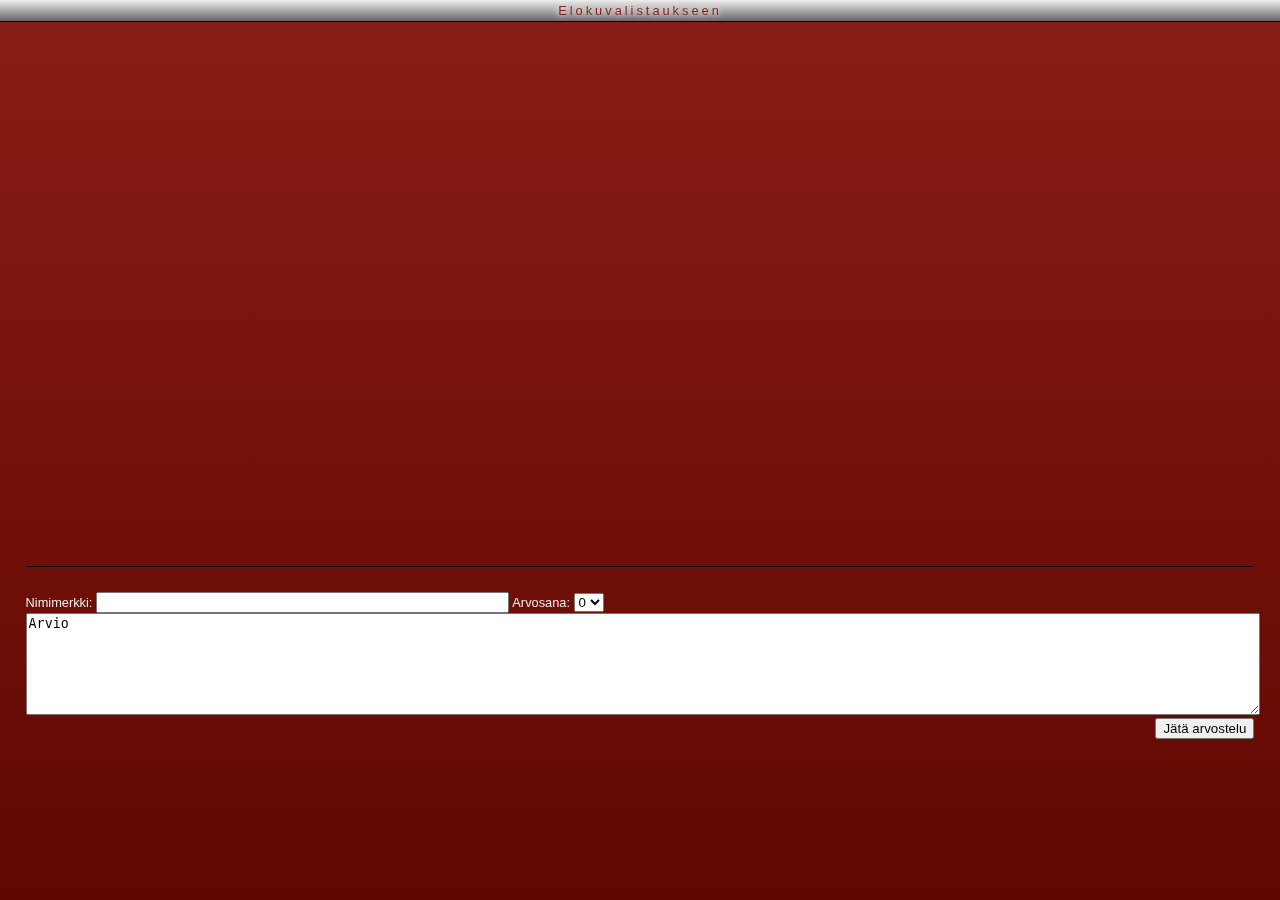
<file: index.html>
<!DOCTYPE html>
<html lang="en">
  <head>
    <meta http-equiv="Content-Type"
          content="text/html; charset=euc-kr"
    >
    <title>Kriitikkoilija</title>
    <meta name="description"
          content="Jokaisessa asuu kriitikko: Elokuvien arvostelusivusto"
    />
    <meta name="author"
          content="Codemeddler"
    />
    <meta name="viewport"
          content="width=device-width, maximum-scale=1.0, user-scalable=2.0;"
    />
    <link rel="stylesheet"
          href="css/index.css"
    />
    <script type="text/javascript"
            src="js/angular.min.js"
    ></script>
    <script type="text/javascript"
            src="js/angular-route.js"
    ></script>
    <script src="js/angular-animate.js"></script>
    <script src="js/index.js"></script>
  </head>
  <body ng-app="reviewapp"
        ng-controller="reviewctrl"
  >
    <header ng-show="showback"
            ng-hide="hideback"
    >
      <nav>
        <a href="#movies">Elokuvalistaukseen</a>
      </nav>
    </header>
    <main>
      <div ng-view></div>
    </main>
    <footer ng-show="allowreview"
            ng-hide="disallowreview"
    >
      <form>
        Nimimerkki:
        <input type="text"
               ng-model="username"
        >
        Arvosana:
        <select ng-model="score">
          <option value="0">0
          <option value="1">1
          <option value="2">2
          <option value="3">3
          <option value="4">4
          <option value="5">5
        </select>
        <textarea type="text"
                  ng-model="reviewtext"
        >Arvio</textarea>
        <button ng-click="submitreview()">J&auml;t&auml; arvostelu</button>
      </form>
    </footer>
  </body>
</html>
</file>
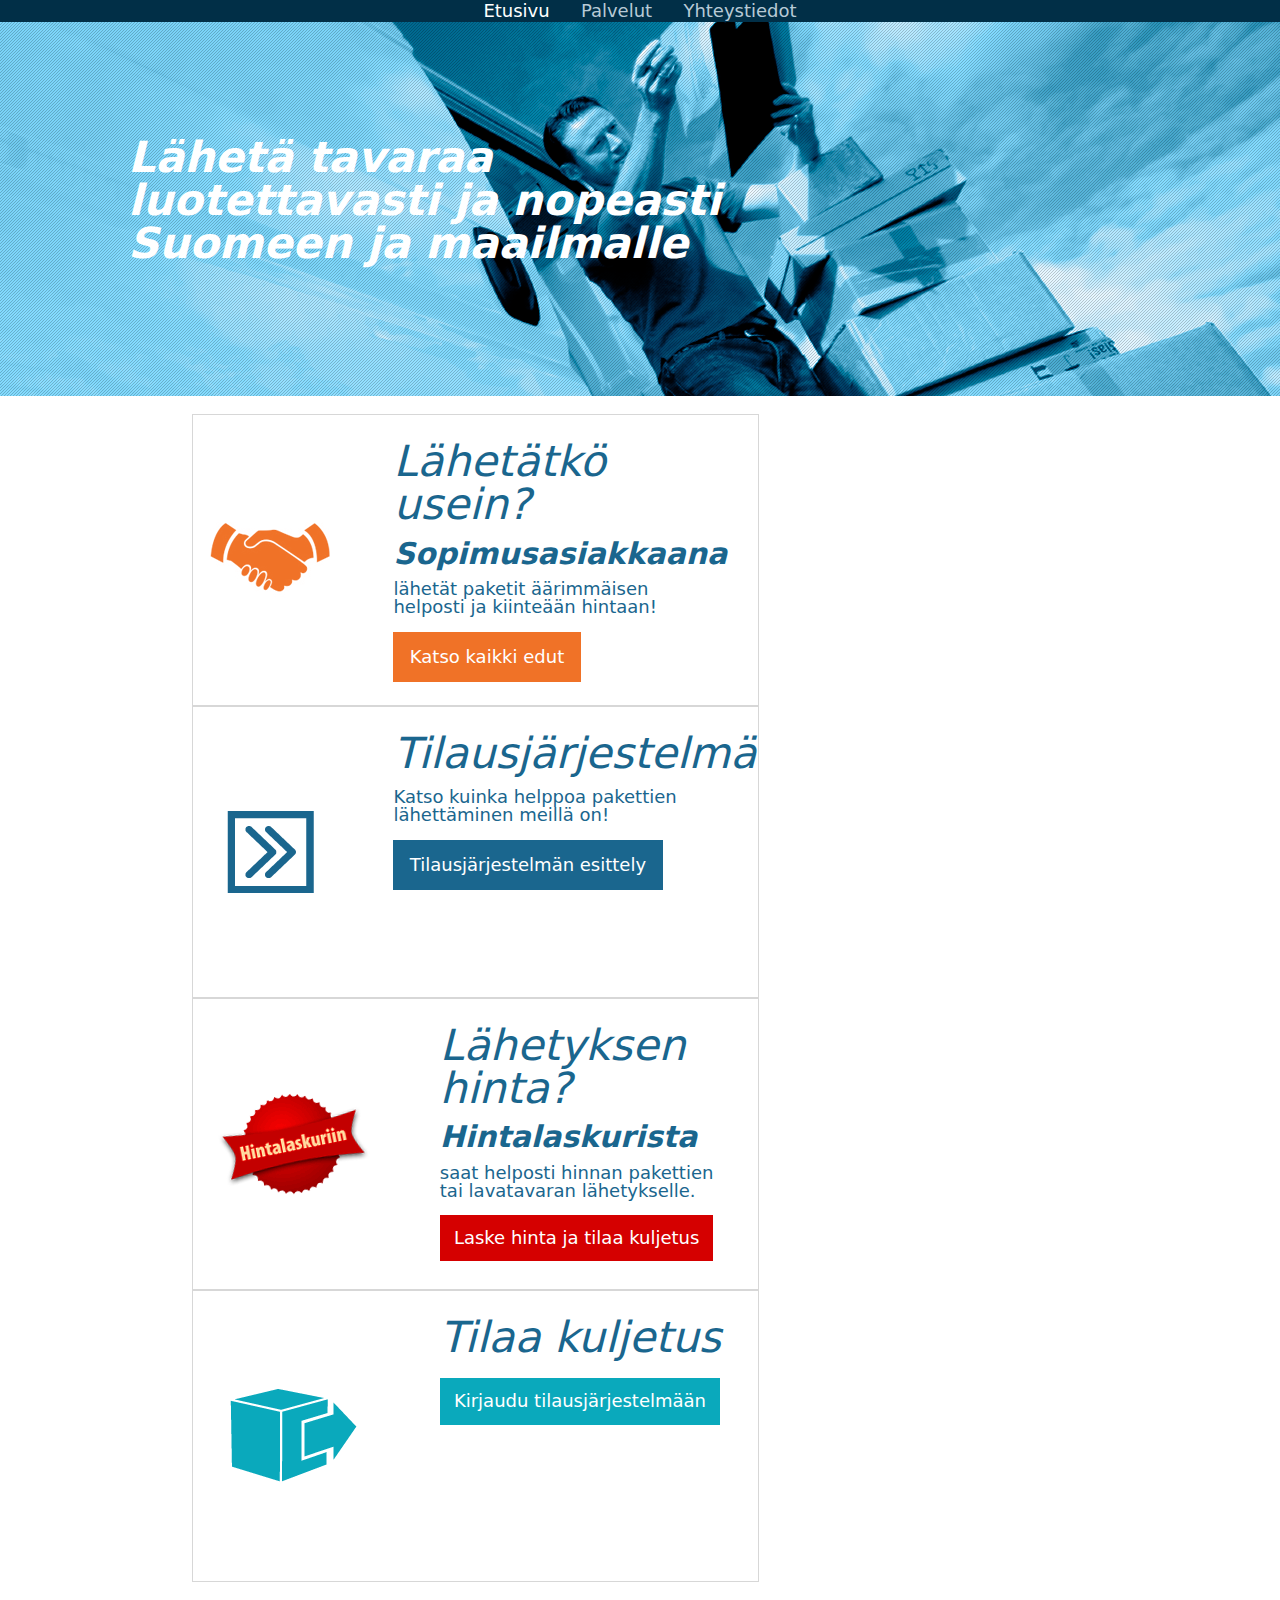
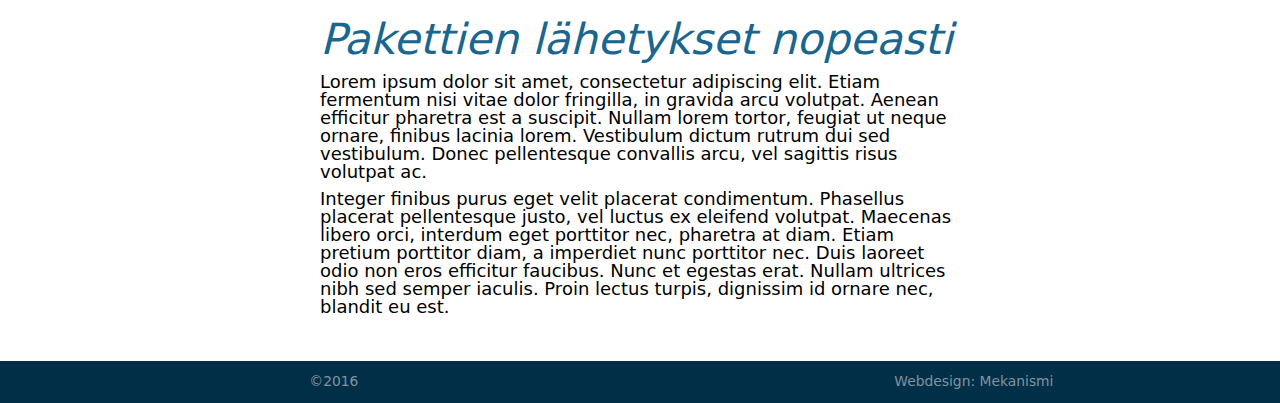
<file: psd-to-html/index.html>
<!DOCTYPE html>
<html lang="fi">
  <head>
    <meta charset="utf-8" />
    <title>Lähetyspalvelu</title>
    <meta name="description"
          content="Lähetä tavaraa luotettavasti ja nopeasti Suomeen ja maailmalle"
    />
    <meta name="author"
          content="Mekanismi"
    />
    <meta name="viewport"
          content="width=device-width, maximum-scale=1.0, user-scalable=2.0;"
    />
    <link rel="stylesheet"
          href="css/html5reset.css"
    />
    <link rel="stylesheet"
          href="css/index.css"
    />
    <script src="js/jquery-1.10.1.min.js"></script>
    <script src="js/index.js"></script>
  </head>
  <body>
    <nav>
      <ul>
        <li>
          <a href="index.html"
             class="navigation-active"
          >Etusivu
          </a>
        </li>
        <li>
          <a href="index.html">Palvelut</a>
        </li>
        <li>
          <a href="index.html">Yhteystiedot</a>
        </li>
      </ul>
    </nav>
    <header class="siteHeader">
      <h1 class="siteHeader-headline">L&auml;het&auml; tavaraa luotettavasti ja nopeasti Suomeen ja maailmalle</h1>
    </header>
    <main>
      <div class="services">
        <section>
          <div class="service-divider-image">
            <img src="img/advantages.png"
                 alt="handshake"
            />
          </div>
          <div class="service-divider-text">
            <header>
              <h1>L&auml;het&auml;tk&ouml; usein?</h1>
            </header>
            <p>
              <mark>Sopimusasiakkaana</mark>
              l&auml;het&auml;t paketit &auml;&auml;rimm&auml;isen helposti ja kiinte&auml;&auml;n hintaan!
            </p>
            <footer>
              <a href="index.html"
                 class="advantages-button"
              >Katso kaikki edut
              </a>
            </footer>
          </div>
        </section>
        <section>
          <div class="service-divider-image">
            <img src="img/orders.png"
                 alt="arrows"
            />
          </div>
          <div class="service-divider-text">
            <header>
              <h1>Tilausj&auml;rjestelm&auml;</h1>
            </header>
            <p>
              Katso kuinka helppoa pakettien l&auml;hett&auml;minen meill&auml; on!
            </p>
            <footer>
              <a href="index.html"
                 class="orders-button"
              >Tilausj&auml;rjestelm&auml;n esittely
              </a>
            </footer>
          </div>
        </section>
        <section>
          <div class="service-divider-image">
            <img src="img/calculator.png"
                 alt="calculator"
            />
          </div>
          <div class="service-divider-text">
            <header>
              <h1>L&auml;hetyksen hinta?</h1>
            </header>
            <p>
              <mark>Hintalaskurista</mark>
              saat helposti hinnan pakettien tai lavatavaran l&auml;hetykselle.
            </p>
            <footer>
              <a href="index.html"
                 class="calculator-button"
              >Laske hinta ja tilaa kuljetus
              </a>
            </footer>
          </div>
        </section>
        <section>
          <div class="service-divider-image">
            <img src="img/login.png"
                 alt="box"
            />
          </div>
          <div class="service-divider-text">
            <header>
              <h1>Tilaa kuljetus</h1>
            </header>
            <footer>
              <a href="index.html"
                 class="login-button"
              >Kirjaudu tilausj&auml;rjestelm&auml;&auml;n
              </a>
            </footer>
          </div>
        </section>
      </div>
      <article>
        <h1>Pakettien l&auml;hetykset nopeasti</h1>
        <p>
          Lorem ipsum dolor sit amet, consectetur adipiscing elit. Etiam fermentum nisi vitae dolor fringilla, in
          gravida arcu volutpat. Aenean efficitur pharetra est a suscipit. Nullam lorem tortor, feugiat ut neque ornare,
          finibus lacinia lorem. Vestibulum dictum rutrum dui sed vestibulum. Donec pellentesque convallis arcu, vel
          sagittis risus volutpat ac.
        </p>
        <p>
          Integer finibus purus eget velit placerat condimentum. Phasellus placerat pellentesque justo, vel luctus ex
          eleifend volutpat. Maecenas libero orci, interdum eget porttitor nec, pharetra at diam. Etiam pretium
          porttitor diam, a imperdiet nunc porttitor nec. Duis laoreet odio non eros efficitur faucibus. Nunc et egestas
          erat. Nullam ultrices nibh sed semper iaculis. Proin lectus turpis, dignissim id ornare nec, blandit eu est.
        </p>
      </article>
    </main>
    <footer class="copyright">
      <div class="copyright-section">
        &copy;2016
      </div>
      <div class="copyright-section">
        Webdesign: Mekanismi
      </div>
    </footer>
  </body>
</html>
</file>
<file: css/index.css>
@charset "utf-8";
body
{
  color: #EDEDED;
  margin: 0;
  padding: 0;
  height: 100%;
  background: #881D15;
  background: -webkit-linear-gradient(#881D15, #600700);
  background: -o-linear-gradient(#881D15, #600700);
  background: -moz-linear-gradient(#881D15, #600700);
  background: linear-gradient(#881D15, #600700);
  font-family: "franklin-gothic-urw-cond", sans-serif;
}
html
{
  height: 100%;
}
header
{
  transition: all linear 0.5s;
}
h1
{
  float: right;
  display: block;
  clear: both;
  font-size: 1.6rem;
  font-weight: bold;
  margin: 0.1rem;
  padding: 2rem;
  text-transform: uppercase;
}
h2
{
  font-size: 1.3rem;
  display: inline;
}
h3
{
  font-size: 0.9rem;
  font-weight: bold;
  width: 100%;
  -webkit-margin-before: 0;
  -webkit-margin-after: 0;
  padding-left: 0.5rem;
}
p
{
  padding: 0 0 0.8rem 0;
  font-size: 0.9rem;
  width: 100%;
  min-height: 3rem;
  margin-left: auto;
  margin-right: auto;
  font-family: "azo-sans-web", sans-serif;
  letter-spacing: 3px;
  overflow: auto;
}
nav
{
  position: fixed;
  display: block;
  padding: 0;
  margin-right: 0;
  float: left;
  width: 100%;
  opacity: 1.0;
  z-index: 100;
  height: 2%;
}
nav a
{
  width: 100%;
  padding: 0.2rem 0;
  margin: auto;
  display: block;
  text-align: center;
  opacity: 1.0;
  text-decoration: none;
  background: #EDEDED;
  background: -webkit-linear-gradient(#EDEDED, #666666);
  background: -o-linear-gradient(#EDEDED, #666666);
  background: -moz-linear-gradient(#EDEDED, #666666);
  background: linear-gradient(#EDEDED, #666666);
  color: #881D15;
  float: left;
  clear: none;
  border-bottom: 1px solid black;
  letter-spacing: 3px;
  font-family: "azo-sans-web", sans-serif;
  font-weight: 300;
  font-size: 0.8rem;
}
a
{
  color: #EDEDED;
  text-decoration: none;
  font-size: 0.6rem;
}
a:hover
{
  text-shadow: 0 0 10px #EDEDED, 0 0 5px #EDEDED;
}
main
{
  padding: 0;
  width: 100%;
  margin: auto;
}
main div
{
  padding: 0.5rem;
}
.browser
{
  position: fixed;
  padding: 0.5rem;
  max-height: 90%;
  display: inline-block;
  overflow: scroll;
  -ms-transform: translateX(-50%) translateY(-25%);
  -moz-transform: translateX(-50%) translateY(-25%);
  -webkit-transform: translateX(-50%) translateY(-25%);
  transform: translateX(-50%) translateY(-25%);
  top: 25%;
  left: 50%;
  width: 90%;
}
.reviews
{
  position: fixed;
  padding: 0.5rem;
  max-height: 90%;
  display: inline-block;
  overflow: scroll;
  -ms-transform: translateX(-50%) translateY(-25%);
  -moz-transform: translateX(-50%) translateY(-25%);
  -webkit-transform: translateX(-50%) translateY(-25%);
  transform: translateX(-50%) translateY(-25%);
  top: 25%;
  left: 50%;
  width: 90%;
}
.movie
{
  position: fixed;
  padding: 0.5rem;
  max-height: 33%;
  display: inline-block;
  overflow: scroll;
  -ms-transform: translateX(-50%) translateY(-25%);
  -moz-transform: translateX(-50%) translateY(-25%);
  -webkit-transform: translateX(-50%) translateY(-25%);
  transform: translateX(-50%) translateY(-25%);
  top: 25%;
  left: 50%;
  width: 90%;
}
main ul
{
  display: inline;
  padding: 0.5rem;
}
.info
{
  display: block;
  padding: 0.15rem;
}
footer
{
  width: 100%;
  position: fixed;
  z-index: 100;
  min-height: 25%;
  max-height: 25%;
  transition: all linear 0.5s;
  font-size: 0.8rem;
  margin: auto;
  padding: auto;
  bottom: 15%;
}
.ng-hide
{
  opacity: 0;
}
.ng-show
{
  opacity: 1;
}
ul
{
  list-style-type: none;
}
form
{
  height: 100%;
  border-top: 1px solid black;
  margin: 2%;
  padding-top: 2%;
}
input
{
  width: 33%;
}
button
{
  float: right;
}
textarea
{
  min-height: 6rem;
  min-width: 100%;
}
div
{
  height: 100%;
}
.center
{
  margin: auto;
}
.block
{
  display: block;
}
.no-clear
{
  clear: none;
}
.float-left
{
  float: left;
}
img
{
  box-shadow: 10px 10px 5px #000000;
  background-color: #390400;
}
a img:hover
{
  box-shadow: 0 0 20px #EDEDED;
}
.score
{
  text-shadow: 0 0 10px #EDEDED;
  display: inline;
  clear: none;
  margin-right: 0.5rem;
}
.reviewtext
{
  display: inline;
  clear: none;
  height: 100%;
}
.reviewcontent
{
  background-color: #390400;
  height: auto;
  min-height: 3rem;
  padding-top: 0;
  display: block;
}
.reviewblock
{
  height: auto;
  clear: both;
}
mark
{
  color: inherit;
  background-color: inherit;
  text-shadow: 0 0 20px #EDEDED;
}
</file>
<file: psd-to-html/css/index.css>
body
{
  font-family: "Source Sans Pro", "Helvetica Neue", Sans, serif;
  font-size: 18px;
  color: #1A668E;
  width: 100%;
  height: 100%;
  margin: 0;
  padding: 0;
  border: 0;
  vertical-align: baseline;
  background: transparent;
}
h1
{
  font-size: 2.375em;
  font-style: italic;
  font-weight: lighter;
  margin-bottom: 0.3em;
}
img
{
  align-self: center;
  margin: auto;
}
p
{
  margin-bottom: 0.5em;
}
a
{
  text-decoration: none;
  color: #FFFFFF;
}
mark
{
  background: rgba(255, 255, 255, 0);
  color: #1A668E;
  font-style: italic;
  font-weight: 900;
  font-size: 1.66em;
  clear: none;
  margin-bottom: 0.375em;
  display: block;
}
ul
{
  margin: auto;
  padding: 2px;
}
li
{
  display: inline;
  width: 10%;
}
main
{
  width: 100%;
  margin: auto;
}
article
{
  clear: both;
  width: 50%;
  margin: auto;
  padding: 2em;
}
@media only screen and (max-width: 690px)
{
  article
  {
    width: 90%;
  }
}
article p
{
  color: #000000;
}
section
{
  border: 1px solid #D7D7D7;
  float: left;
  clear: none;
  width: 547px;
  min-height: 272px;
  display: flex;
  padding: 1%;
}
@media only screen and (max-width: 690px)
{
  section
  {
    width: 100%;
  }
}
nav
{
  background-color: #012F47;
  position: fixed;
  top: 0;
  text-align: center;
  width: 100%;
}
nav a
{
  display: inline-block;
  color: #B7CAD6;
  padding-left: 1%;
  padding-right: 1%;
  font-weight: lighter;
}
nav .navigation-active
{
  color: #FFFFFF;
}
footer
{
  display: flex;
}
footer a
{
  padding: 5%;
  margin-top: 0.375em;
  margin-bottom: 0.375em;
  align-self: flex-end;
  white-space: nowrap;
}
.siteHeader
{
  margin-top: 18px;
  height: auto;
  min-height: 378px;
  background-image: url("../img/iStock_000007037977Medium.png");
  background-color: #A2DBFF;
  background-repeat: no-repeat;
  background-size: cover;
  background-position: right top;
  display: flex;
}
.siteHeader-headline
{
  width: 50%;
  margin-left: 10%;
  align-self: center;
  color: #FFFFFF;
  font-weight: 900;
}
.copyright
{
  background-color: #012F47;
  width: 100%;
  color: #8294A1;
  font-size: 0.77em;
  height: 100%;
  padding: 1em;
}
.advantages-button
{
  background-color: #F07227;
}
.calculator-button
{
  background-color: #D50000;
}
.orders-button
{
  background-color: #1A668E;
}
.login-button
{
  background-color: #0AA9BC;
}
.services
{
  width: 70%;
  margin: auto;
  padding-top: 1em;
}
@media only screen and (max-width: 690px)
{
  .services
  {
    width: 100%;
  }
}
.service-divider-image
{
  width: 39%;
  clear: none;
  float: left;
  align-items: stretch;
  display: flex;
}
@media only screen and (max-width: 690px)
{
  .service-divider-image
  {
    width: 19%;
  }
}
.service-divider-text
{
  width: 60%;
  clear: none;
  float: right;
  align-items: center;
  padding-left: 10%;
  padding-right: 5%;
  padding-top: 3%;
}
@media only screen and (max-width: 690px)
{
  .service-divider-text
  {
    width: 80%;
  }
}
.copyright-section
{
  display: block;
  text-align: center;
  width: 50%;
  float: left;
  background-color: #012F47;
}
</file>
